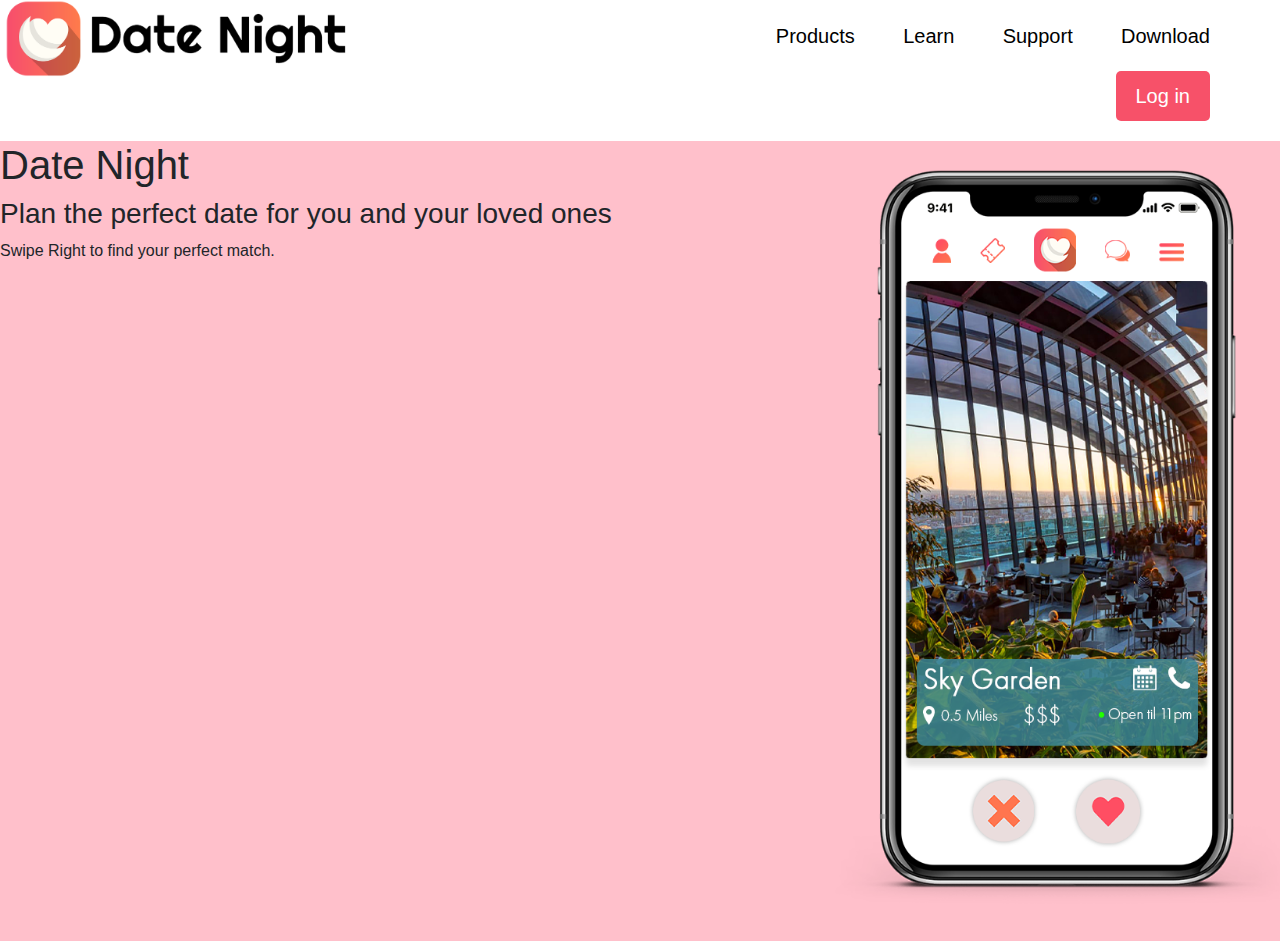
<file: products.html>
<!DOCTYPE html>
<html lang="en">
<head>
    <meta charset="UTF-8">
    <meta http-equiv="X-UA-Compatible" content="IE=edge">
    <meta name="viewport" content="width=device-width, initial-scale=1.0">
    <title>Products - Date Night</title>
    <link rel="stylesheet" href="css\products.css">
    <link rel="icon" type="image/x-icon" href="images\Date_Night-C2-removebg-preview.png">
    <link rel="stylesheet" href="css\login.css">

    <link rel="preconnect" href="https://fonts.googleapis.com">
    <link rel="preconnect" href="https://fonts.gstatic.com" crossorigin>
    <link href="https://fonts.googleapis.com/css2?family=Righteous&display=swap" rel="stylesheet">
    <link rel="stylesheet" href="https://pro.fontawesome.com/releases/v5.10.0/css/all.css" integrity="sha384-AYmEC3Yw5cVb3ZcuHtOA93w35dYTsvhLPVnYs9eStHfGJvOvKxVfELGroGkvsg+p" crossorigin="anonymous" />
    <link rel="stylesheet" href="https://stackpath.bootstrapcdn.com/bootstrap/4.4.1/css/bootstrap.min.css" integrity="sha384-Vkoo8x4CGsO3+Hhxv8T/Q5PaXtkKtu6ug5TOeNV6gBiFeWPGFN9MuhOf23Q9Ifjh" crossorigin="anonymous">
</head>
<body>
    <header class="row">
        <a href="index.html"> <img src="images\datenight.png - black txt.png" alt="Date Night Logo" width="350px"> </a>
        <nav class="col-6">
            <ul>
                <li><a href="products.html">Products</a></li>
                <li><a href="learn.html">Learn</a></li>
                <li><a href="#">Support</a></li>
                <li><a href="#">Download</a></li>
                <li><button id="loginBtn" class="login">Log in</button></li>
            </ul>
        </nav>
    </header>

    <main>
        <div class="container-skygarden">
            <div class="row">
                <div class=" col-6 float-left">
                    <h1>Date Night</h1>
                    <h3>Plan the perfect date for you and your loved ones</h3>
                    <p>Swipe Right to find your perfect match.</p>
                </div>
                <div class=" iphone1 col-6 float-right">
                    <img src="images\skygarden.png" alt="Date Night iPhone" height="800px">
                </div>
            </div>

        </div>

    <!--MODAL FOR LOGIN     https://www.gitto.tech/posts/animated-modal-based-login-form-using-html-css-and-javascript/-->
    <div class="center">
    </div>
    <div class="popup-overlay"></div>
    <div class="popup">
      <div class="popup-close" onclick="closeLoginForm()">×</div>
      <div class="form">
        <div class="avatar">
          <img src="images\Date Night-C2.jpg" alt="">
        </div>
        <div class="header">
          Welcome Back!
        </div>
        <div class="element">
          <label for="username">Username</label>
          <input type="text" id="username">
        </div>
        <div class="element">
          <label for="password">Password</label>
          <input type="password" id="password">
        </div>
        <div class="element">
          <button>Login</button>
        </div>
      </div>
    </div>
    </main>
     <script src="js\login.js"></script>
     <script src="js\create-account.js"></script>
    <script src="https://code.jquery.com/jquery-3.4.1.slim.min.js" integrity="sha384-J6qa4849blE2+poT4WnyKhv5vZF5SrPo0iEjwBvKU7imGFAV0wwj1yYfoRSJoZ+n" crossorigin="anonymous"></script>
    <script src="https://cdn.jsdelivr.net/npm/popper.js@1.16.0/dist/umd/popper.min.js" integrity="sha384-Q6E9RHvbIyZFJoft+2mJbHaEWldlvI9IOYy5n3zV9zzTtmI3UksdQRVvoxMfooAo" crossorigin="anonymous"></script>
    <script src="https://stackpath.bootstrapcdn.com/bootstrap/4.4.1/js/bootstrap.min.js" integrity="sha384-wfSDF2E50Y2D1uUdj0O3uMBJnjuUD4Ih7YwaYd1iqfktj0Uod8GCExl3Og8ifwB6" crossorigin="anonymous"></script>
</body>
</html>
</file>
